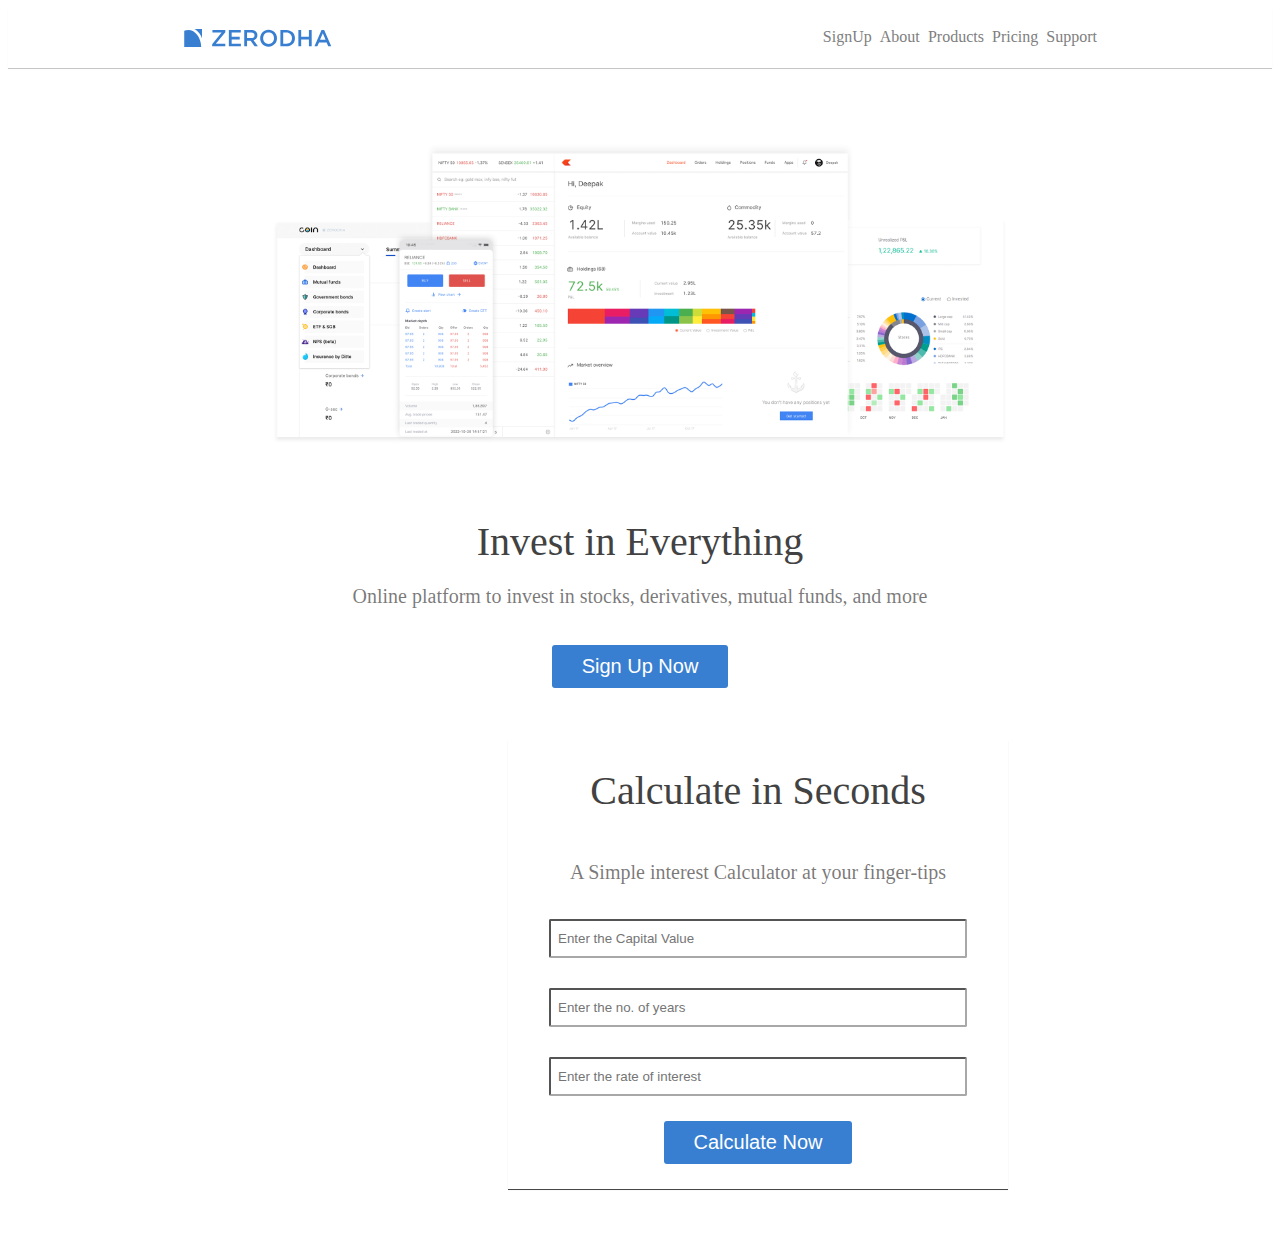
<file: Week-0-html-css/index.html>
<!DOCTYPE html>
<html lang="en">

<head>
    <meta charset="UTF-8">
    <meta name="viewport" content="width=device-width, initial-scale=1.0">
    <title>Zerodha</title>
    <link href="styles.css" rel="stylesheet">
    <script src="index.js" defer ></script>
</head>

<body>
    <div id="nav-bar">
        <img src="logo.svg" alt="logo-image" width="150" />
        <div id="nav-items">
            <div class="navbar-items">SignUp</div>
            <div class="navbar-items">About</div>
            <div class="navbar-items">Products</div>
            <div class="navbar-items">Pricing</div>
            <div class="navbar-items">Support</div>
        </div>
    </div>
    <br />
    <br />
    <br />
    <div id="image">
        <img src="photo.png" alt="photo-image" />
    </div>
    <div id="heading">
        <h1>Invest in Everything</h1>
    </div>
    <div id="sub-heading">
        <p>Online platform to invest in stocks, derivatives, mutual funds, and more</p>
    </div>
    <div id="button">
    <button>
        Sign Up Now
    </button>
</div>

<div id="calculator-div">
    <h1>Calculate in Seconds</h1>
    <p>A Simple interest Calculator at your finger-tips</p>
    <input type="number" placeholder="Enter the Capital Value" id="capital"/>
    <input type="number" placeholder="Enter the no. of years" id="years"/>
    <input type="number" placeholder="Enter the rate of interest" id="rate"/>
    <button id="calculate">Calculate Now</button>    
</div>
</body>

</html>
</file>
<file: Week-0-html-css/styles.css>
/* types of selectors
  id, class, tag

  id can't be same for two elements
  class can be same for elements 


  target the elements using these selectors and apply the styles
  css styles are always key-value pairs

  hover is a pseudoclass
  link tag take rel because html has to know the type of document it is linked with
*/

#nav-bar {
    display: flex;
    justify-content: space-between;
    padding: 20px 175px;
    box-shadow: 0.1px 0.5px 0.5px rgba(160, 156, 156, 0.599);
}

#nav-items {
    display: flex;
    justify-content: space-between;
    width: 30%;
}

.navbar-items {
    display: flex;
    color: gray;
    cursor: pointer;
}

#nav-items :hover{
    color: #387ed1;
}
#image {
    display: flex;
    justify-content: center;
}

#image img {
    width: 800px;
}

#heading {
    display: flex;
    justify-content: center;
}

#heading h1 {
    margin: 60px 0 0 0;
    font-size: 40px;
    font-weight: 500;
    color: #424242;
}

#sub-heading {
    display: flex;
    justify-content: center;
    font-size: 20px;
    font-weight: 500;
    color: rgba(31, 30, 30, 0.609);
}

#button {
    display: flex;
    justify-content: center;
    margin-top: 15px;
    padding: 2px 0;
}

#button button {
    padding: 10px 30px;
    background-color: #387ed1;
    color: white;
    border-radius: 3px;
    border: none;
    font-size: 20px;
    cursor: pointer;
}

#button button:hover{
    background-color: black;
    color: white;
}

#calculator-div{
    display: flex;
    flex-direction: column;
    /* alignItems-passing one item, justifyContent - axis via all items*/
    align-items: center;
    justify-content: center; 
    width: 500px;
    /* margin-space outside border, padding- space inside border*/
    margin: 50px 500px;
    box-shadow: 0.1px 0.5px 0.5px rgb(71, 71, 71);
}

#calculator-div input{
    width: 400px;
    /* padding shorthand property <t l b r>*/
    padding: 10px 7px;
    margin: 15px;
    border-radius: 2px;
    border-color: #a9a8a8;
}

#calculator-div h1{
    font-size: 40px;
    font-weight: 500;
    color: #424242;
}

#calculator-div p{
    font-size: 20px;
    font-weight: 500;
    color: rgba(31, 30, 30, 0.609);
}

#calculator-div button{
    padding: 10px 30px;
    background-color: #387ed1;
    color: white;
    border-radius: 3px;
    border: none;
    font-size: 20px;
    cursor: pointer;
    margin: 10px 0 25px 0;
}

#calculator-div h2{
    font-size: 20px;
    font-weight: 700;
    color: #387ed1;
}
</file>
